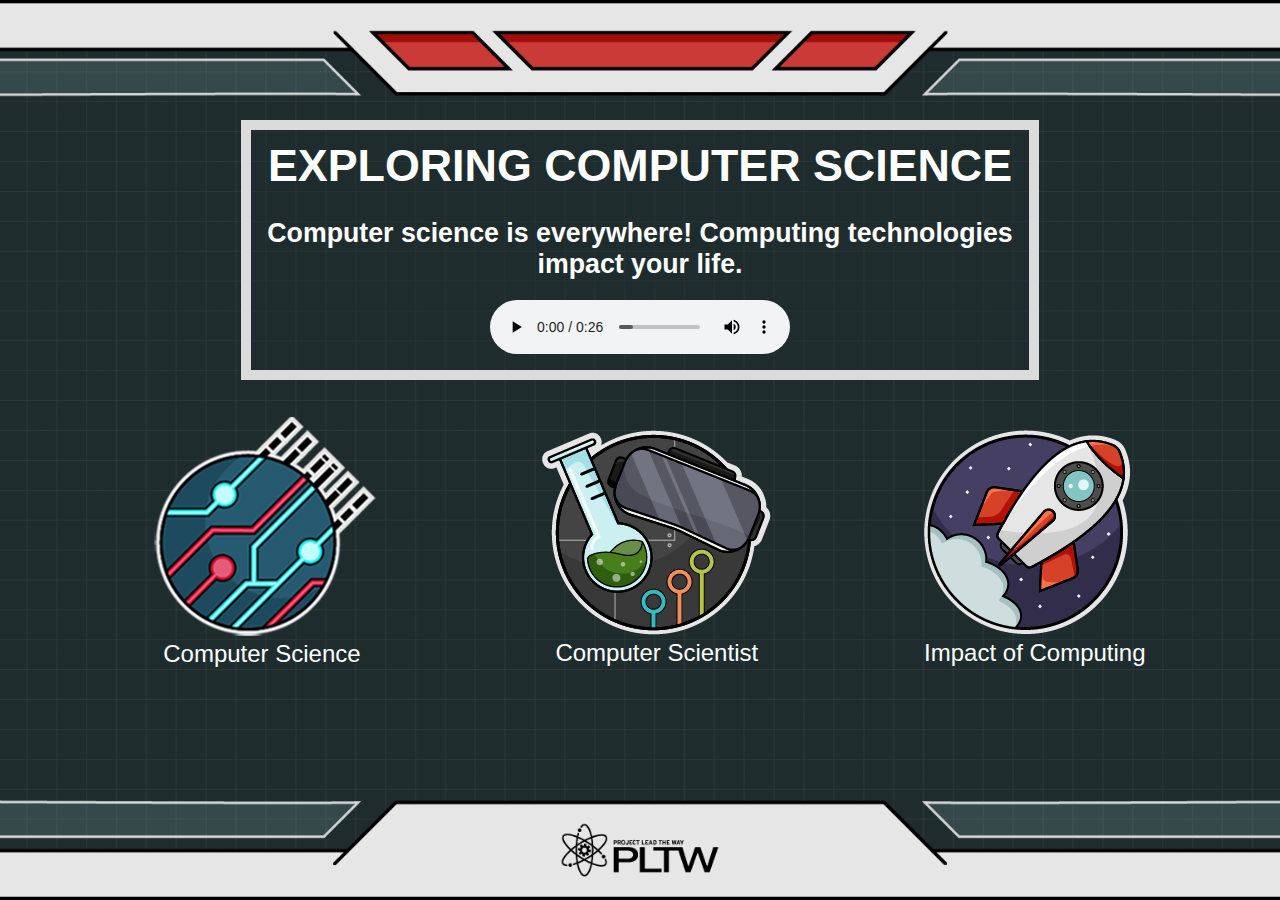
<file: index.html>
<!DOCTYPE html>
<html lang="en">
  <head>
    <meta charset="UTF-8" />
    <meta http-equiv="X-UA-Compatible" content="IE=edge" />
    <meta name="viewport" content="width=device-width, initial-scale=1.0" />
    <title>2.4 Exploring Computer Science</title>
    <link rel="stylesheet" href="style.css" />
  </head>
  </head>
    <body>
      <div class="hud">
        <div class="title">
         <h1>EXPLORING COMPUTER
          SCIENCE</h1>
          <h3>Computer science is everywhere! Computing
            technologies impact your life.</h3>
        </div>
        <div id="audio_main">
          <audio controls autoplay>
            <source src="audio/audio_test_1.ogg" type="audio/ogg">
            <source src="audio/audio_test_1.mp3" type="audio/mpeg">
          Your browser does not support the audio element.
          </audio>
        </div>
      </div>
      <div class="main_buttons">
        <div id="main_button_1">
          <a href="https://instructional-resources.s3.amazonaws.com/PLTW_Launch/tempfolder/2_4_Computer_Science/computer_science.html">
          <input type="image" id="saveform" img src="images/Computer Science Icon.png" alt="Computer Science" class="responsive">
        </a>
          <figcaption class="captions">Computer Science</figcaption>
        </div>
        <div id="main_button_2">
          <a href="https://instructional-resources.s3.amazonaws.com/PLTW_Launch/tempfolder/2_4_Computer_Science/computer_scientist.html">
          <input type="image" id="saveform1" img src="images/Computer Scientist Icon.png" alt="Computer Scientist" class="responsive">
        </a>
          <figcaption class="captions">Computer Scientist</figcaption>
          
        </div> 
        <div id="main_button_3">
          <a href="https://instructional-resources.s3.amazonaws.com/PLTW_Launch/tempfolder/2_4_Computer_Science/impact_of_computing.html">
          <input type="image" id="saveform2" img src="images/Computer Rocket.png" alt="Impact of Computing" class="responsive">
        </a>
          <figcaption class="captions">Impact of Computing
          </figcaption>
          </div>
          </div>
        </div>
      <script src="script.js"></script>
    </body>
</html>
</file>
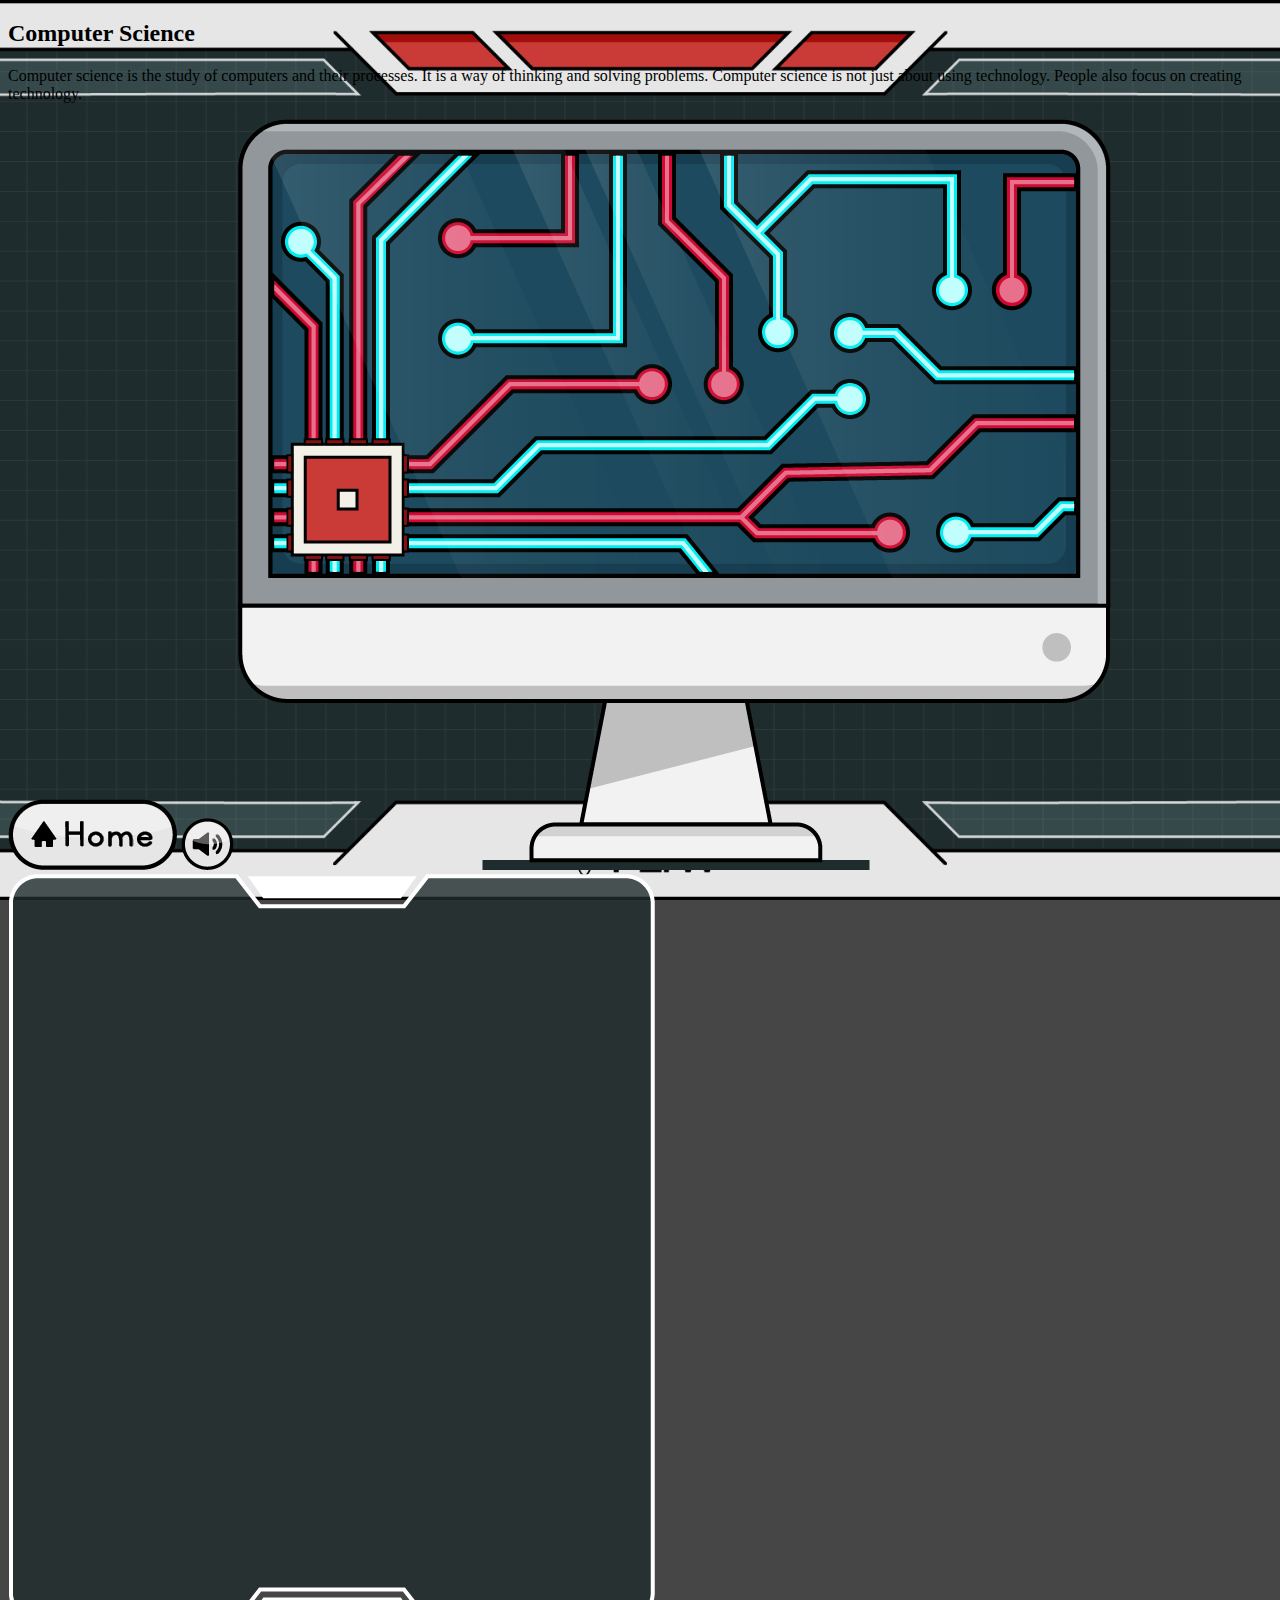
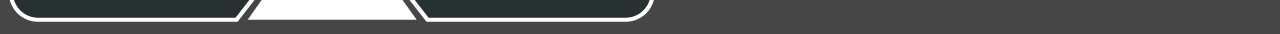
<file: computer_science.html>
<!DOCTYPE html>
<html lang="en">
  <head>
    <meta charset="UTF-8" />
    <meta http-equiv="X-UA-Compatible" content="IE=edge" />
    <meta name="viewport" content="width=device-width, initial-scale=1.0" />
    <title>computer_science</title>
    <link rel="stylesheet" href="style.css" />
  </head>
  <body>
    <div class="science_hud">
      <div id="science_text_body">
        <h2>Computer Science</h2>
        <p>
          Computer science is the study of computers and their processes. It is
          a way of thinking and solving problems. Computer science is not just
          about using technology. People also focus on creating technology.
        </p>
        <img src="images/home_button.png" alt="" />
        <img src="images/audio_button.png" alt="" />
        <img src="images/Computer.png" alt="" />
        <img src="images/Computer_Science_hud.png" alt="" />
      </div>
    </div>
  </body>
</html>
</file>
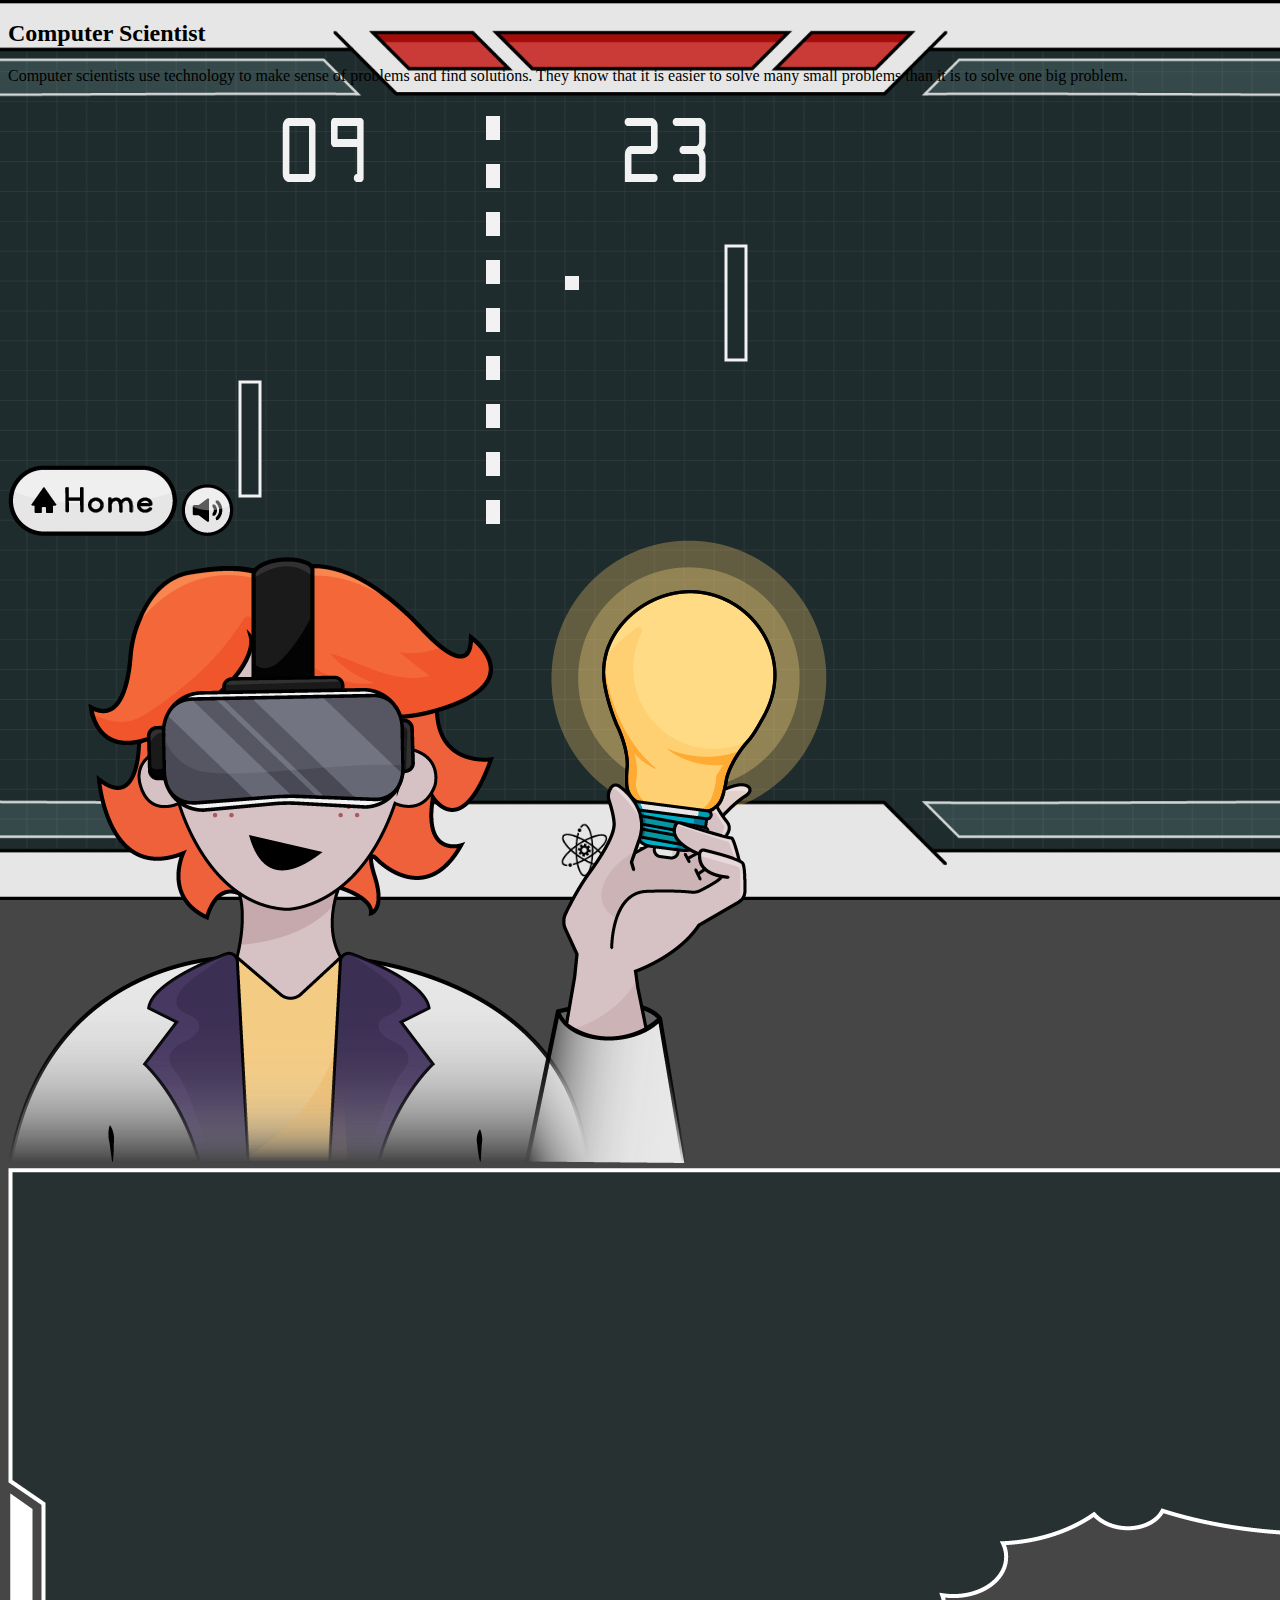
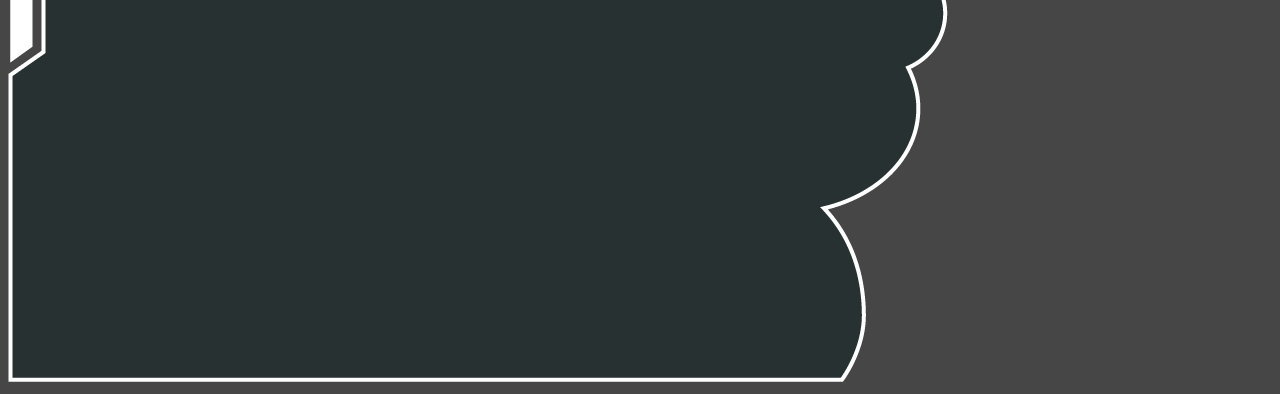
<file: computer_scientist.html>
<!DOCTYPE html>
<html lang="en">
  <head>
    <meta charset="UTF-8" />
    <meta http-equiv="X-UA-Compatible" content="IE=edge" />
    <meta name="viewport" content="width=device-width, initial-scale=1.0" />
    <title>computer_scientist</title>
    <link rel="stylesheet" href="style.css" />
  </head>
  <body>
    <div class="scientist_hud">
      <div id="cs_text_body">
        <h2>Computer Scientist</h2>
        <p>
          Computer scientists use technology to make sense of problems and find
          solutions. They know that it is easier to solve many small problems
          than it is to solve one big problem.
        </p>
      </div>
      <img src="images/home_button.png" alt="" />
      <img src="images/audio_button.png" alt="" />
      <img src="images/pong.png" alt="" />
      <img src="images/Computer_Scientist.png" alt="" />
      <img src="images/2_4_CS_Computer_Scientist_hud.png" alt="" />
    </div>
  </body>
</html>
</file>
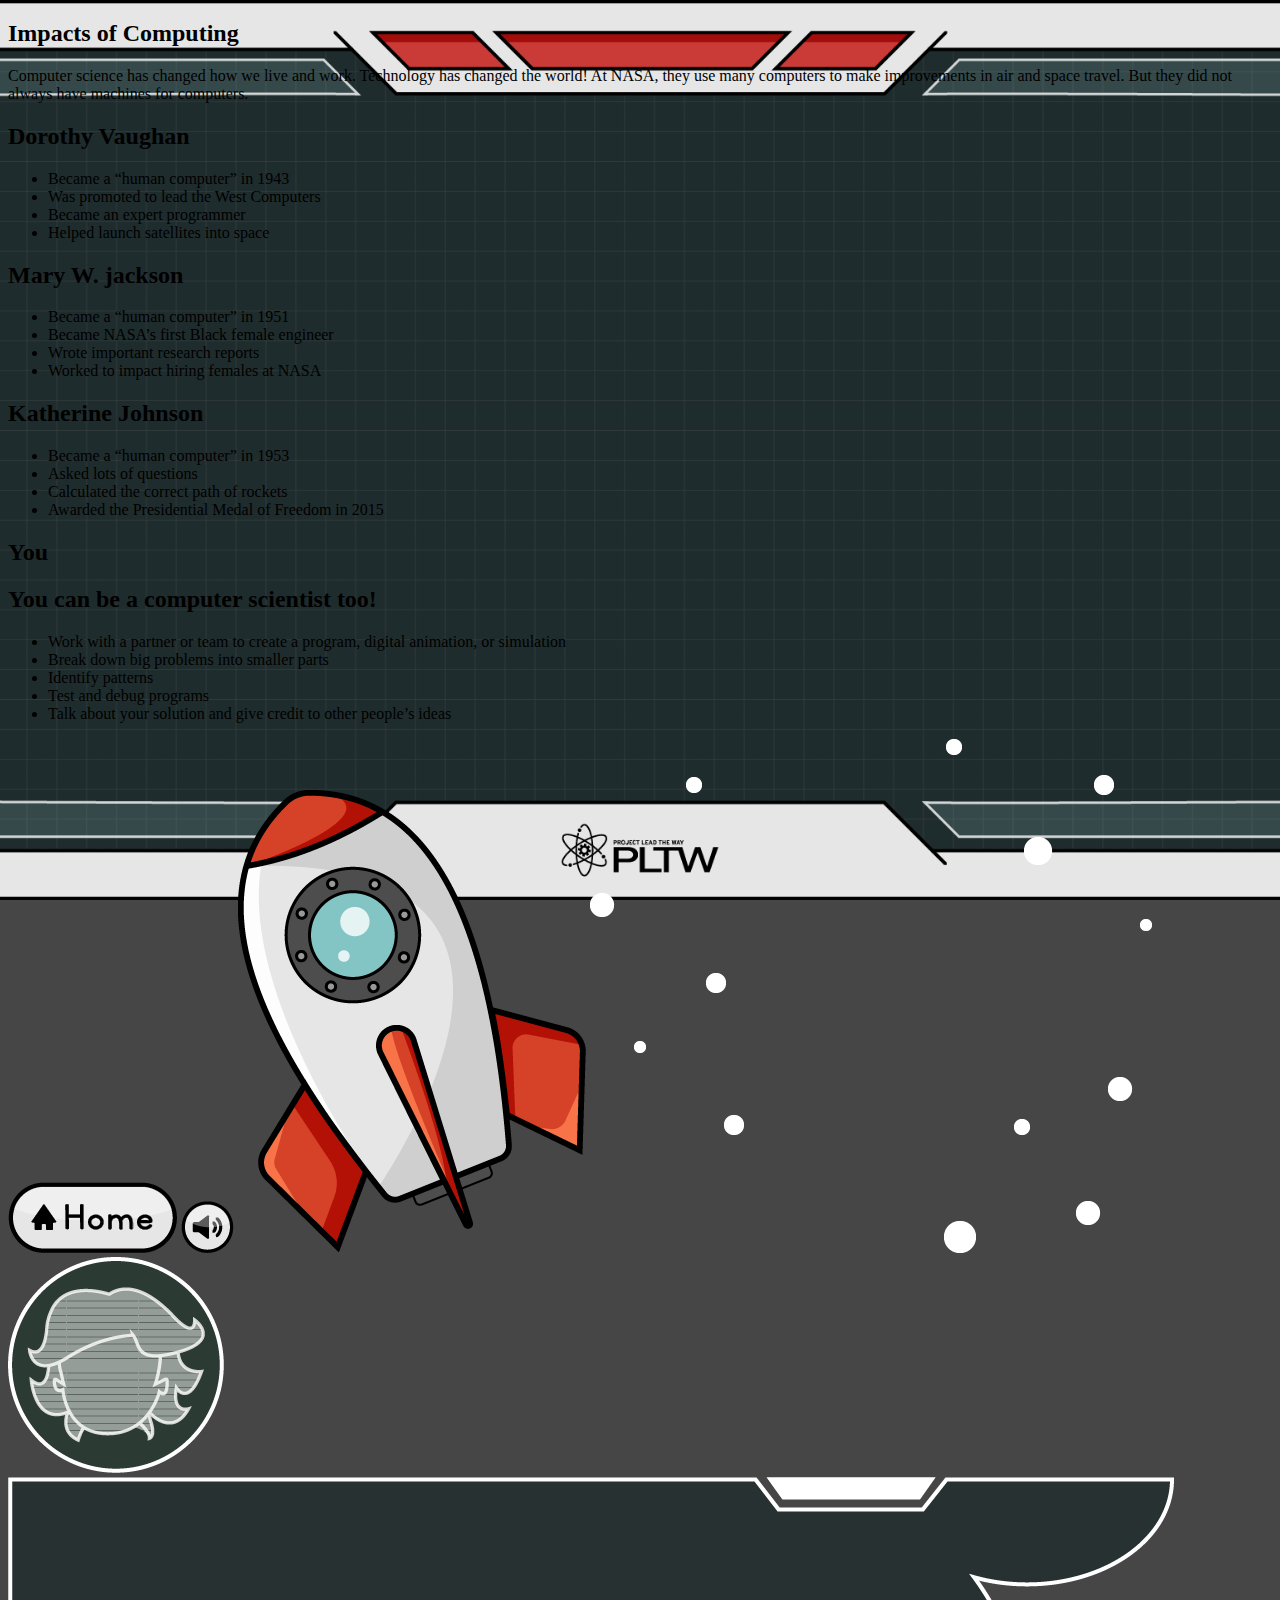
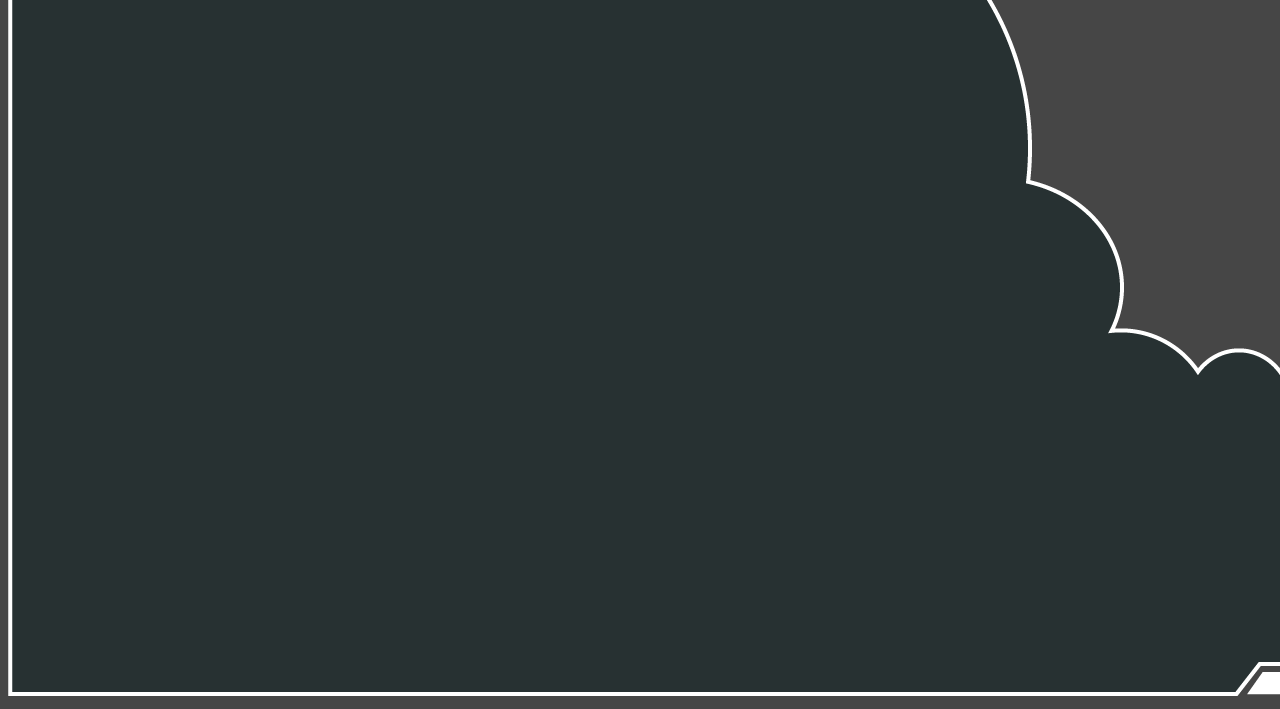
<file: impact_of_computing.html>
<!DOCTYPE html>
<html lang="en">
  <head>
    <meta charset="UTF-8" />
    <meta http-equiv="X-UA-Compatible" content="IE=edge" />
    <meta name="viewport" content="width=device-width, initial-scale=1.0" />
    <title>Impact_of_Computing</title>
    <link rel="stylesheet" href="style.css" />
  </head>
  <body>
    <div class="ioc_hud">
      <div id="ioc_text_body">
        <h2>Impacts of Computing</h2>
        <p>
          Computer science has changed how we live and work. Technology has
          changed the world! At NASA, they use many computers to make
          improvements in air and space travel. But they did not always have
          machines for computers.
        </p>
      </div>
      <div id="ioc_DV_text">
        <h2>Dorothy Vaughan</h2>
        <ul>
          <li>Became a “human computer” in 1943</li>
          <li>Was promoted to lead the West Computers</li>
          <li>Became an expert programmer</li>
          <li>Helped launch satellites into space</li>
        </ul>
      </div>
      <div id="ioc_MJ_text">
        <h2>Mary W. jackson</h2>
        <ul>
          <li>Became a “human computer” in 1951</li>
          <li>Became NASA’s first Black female engineer</li>
          <li>Wrote important research reports</li>
          <li>Worked to impact hiring females at NASA</li>
        </ul>
      </div>
      <div id="ioc_KJ_text">
        <h2>Katherine Johnson</h2>
        <ul>
          <li>Became a “human computer” in 1953</li>
          <li>Asked lots of questions</li>
          <li>Calculated the correct path of rockets</li>
          <li>Awarded the Presidential Medal of Freedom in 2015</li>
        </ul>
      </div>
      <div id="ioc_YOU_text">
        <h2>You</h2>
        <h2>You can be a computer scientist too!</h2>
        <ul>
          <li>
            Work with a partner or team to create a program, digital animation,
            or simulation
          </li>
          <li>Break down big problems into smaller parts</li>
          <li>Identify patterns</li>
          <li>Test and debug programs</li>
          <li>
            Talk about your solution and give credit to other people’s ideas
          </li>
        </ul>
      </div>
      <img src="images/home_button.png" alt="" />
      <img src="images/audio_button.png" alt="" />
      <img src="images/rocket.png" alt="" />
      <img src="images/stars.png" alt="" />
      <img src="images/you.png" alt="" />
      <img src="images/CS_Impacts_Hud.png" alt="" />
    </div>
  </body>
</html>
</file>
<file: style.css>
html {
  font-size: 100;
  box-sizing: border-box;
}

/*buttons*/

#main_button_1 {
  position: relative;
  top: -12.9px;
  max-width: 100%;
  height: auto;
}

.main_buttons {
  display: flex;
  flex-direction: row;
  margin-top: 50px;
  margin-left: 50px;
  margin-right: 50px;
  justify-content: space-around;
}

.captions {
  font-family: sans-serif;
  color: #fff;
  text-align: center;
  font-size: 1.5rem;
}

/*hud*/

.hud {
  background-color: hsl(184, 18%, 15%, 0.5);
  width: 600px;
  height: 220px;
  padding: 10px;
  border: 10px solid hsl(300, 1%, 86%);
  margin-top: 120px;
  display: block;
  margin-left: auto;
  margin-right: auto;
  width: 60%;
}

.title {
  font-family: sans-serif;
  color: #fff;
  text-align: center;
  margin-bottom: 20px;
}

h1 {
  margin: auto;
  display: block;
  font-size: 2.8em;
  /* margin-block-start: 0.67em; */
  /* margin-block-end: 0.67em; */
  margin-inline-start: 0px;
  margin-inline-end: 0px;
  /* margin-bottom: 5px; */
  font-weight: bold;
}

h3 {
  display: block;
  font-size: 1.67em;
  margin-block-start: 0.2;
  margin-block-end: 0.2em;
  margin-inline-start: 0px;
  margin-inline-end: 0px;
  font-weight: bold;
}

#audio_main {
  display: flex;
  justify-content: center;
  align-items: center;
}

/*border*/

body {
  background-image: url(./images/border.png);
  background-position: center;
  background-repeat: no-repeat;
  background-attachment: fixed;
  background-color: #464646;
}
/*computer scientist*/

.science_background {
  background-image: url(./images/2_4_CS_Computer_Scientist_hud.png),
    url(./images/border.png);
  background-position: center;
  background-repeat: no-repeat;
  background-attachment: fixed;
  background-color: #464646;
}

@media screen and (max-width: 1920px) {
  body {
    background-image: url(./images/border.png);
    background-position: center;
    background-repeat: no-repeat;
    background-attachment: fixed;
    background-color: #464646;
    background-size: cover;
    background-attachment: fixed;
  }
}

@media (max-width: 900px) {
  h3 {
    font-size: 0.5em;
  }
}

@media (max-width: 740px) {
  h1 {
    font-size: 2.1em;
  }
}

@media (max-width: 740px) {
  #saveform1,
  #saveform2 {
    display: flex;
    width: 150px;
    height: 150px;
    justify-content: space-around;
    padding: 20px;
    flex-shrink: 2;
    flex-shrink: 0.6;
  }
}

@media (max-width: 740px) {
  #saveform {
    display: flex;
    width: 175px;
    height: 175px;
    justify-content: space-around;
    padding: 20px;
    flex-shrink: 2;
    flex-shrink: 0.6;
  }
}
</file>
